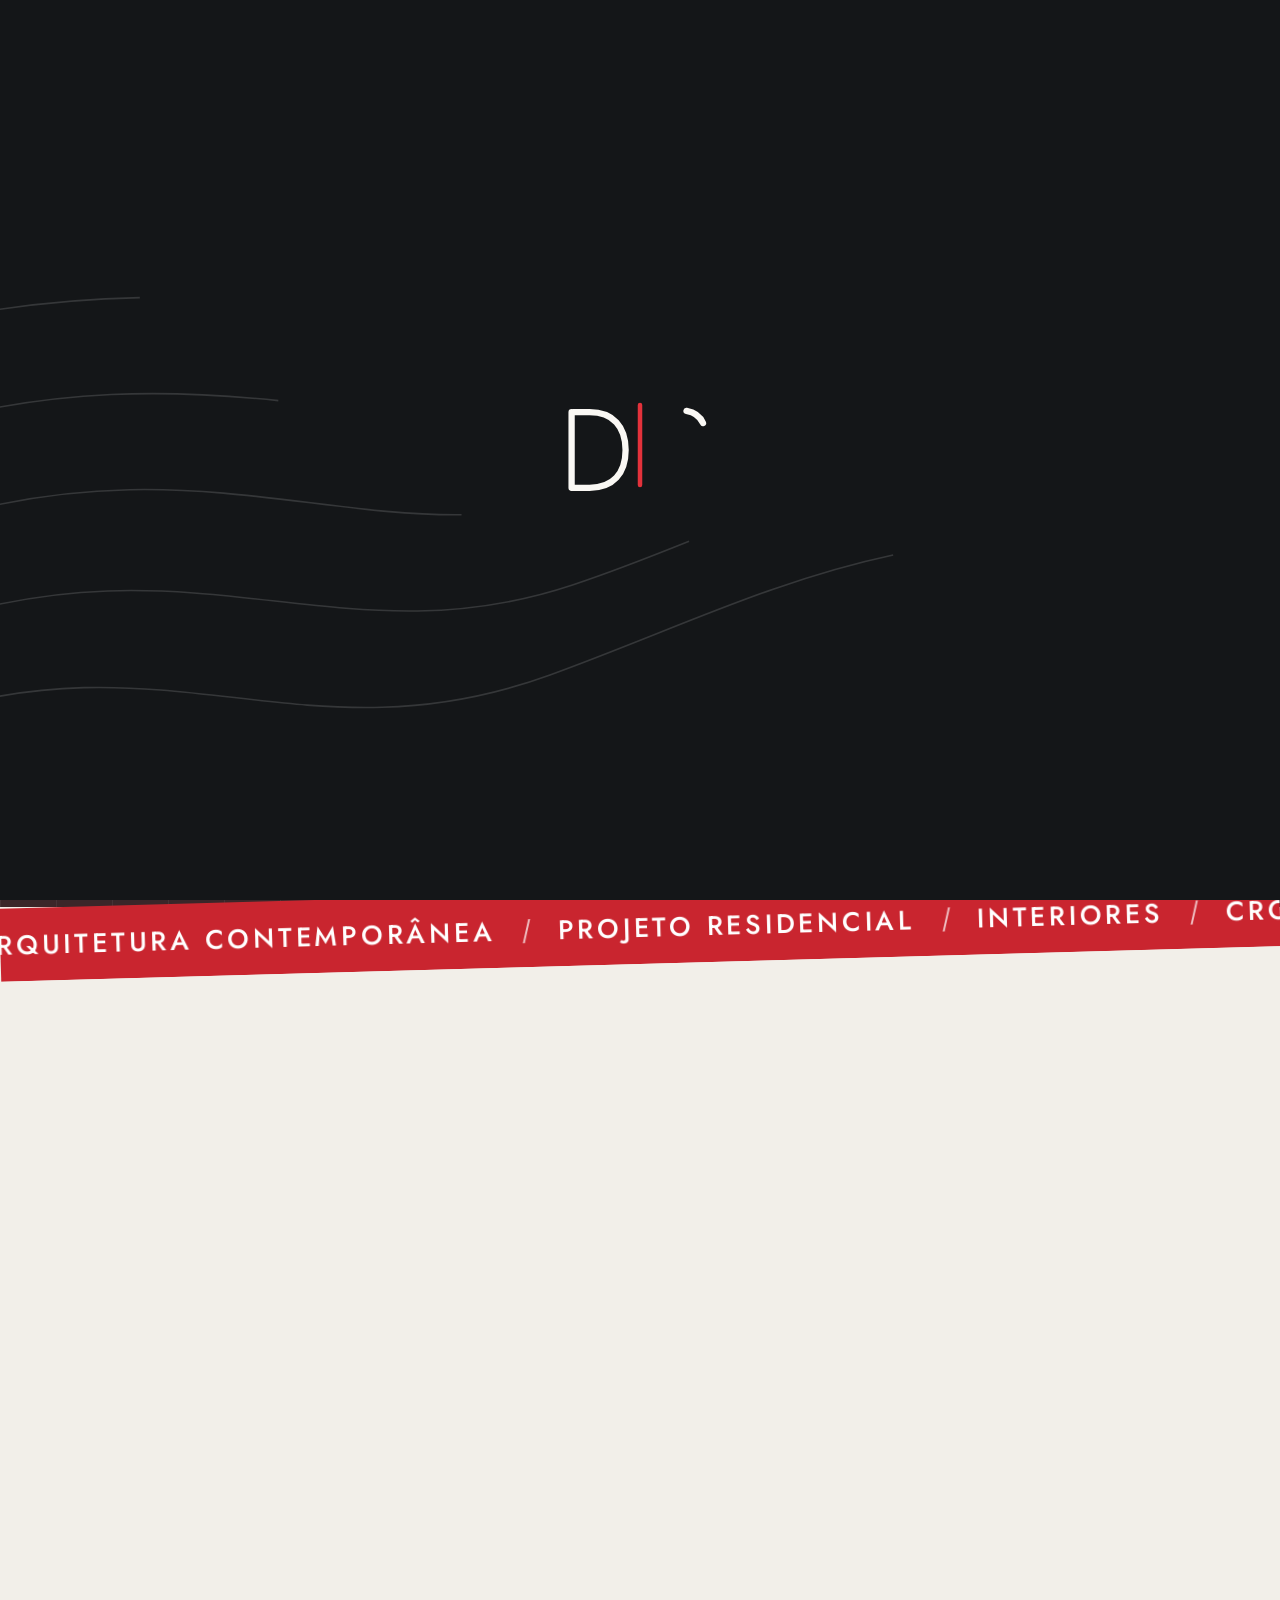
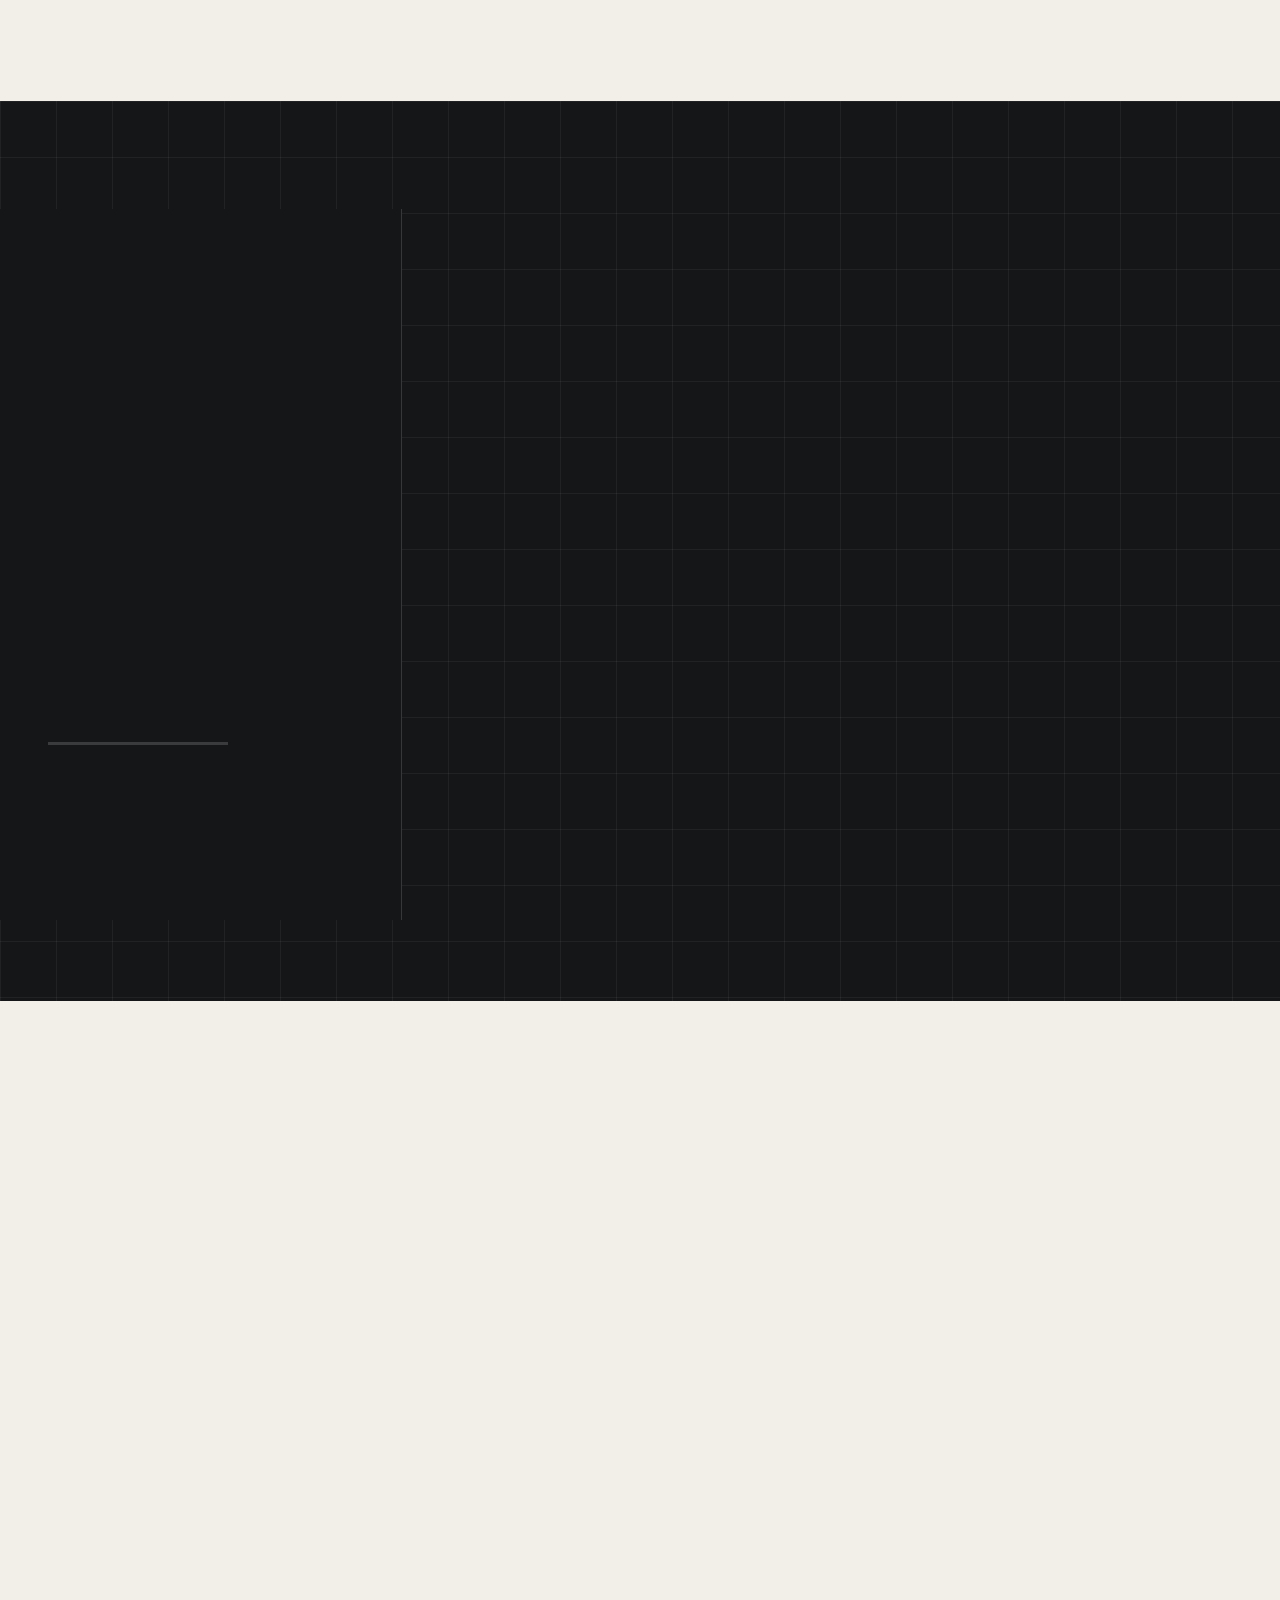
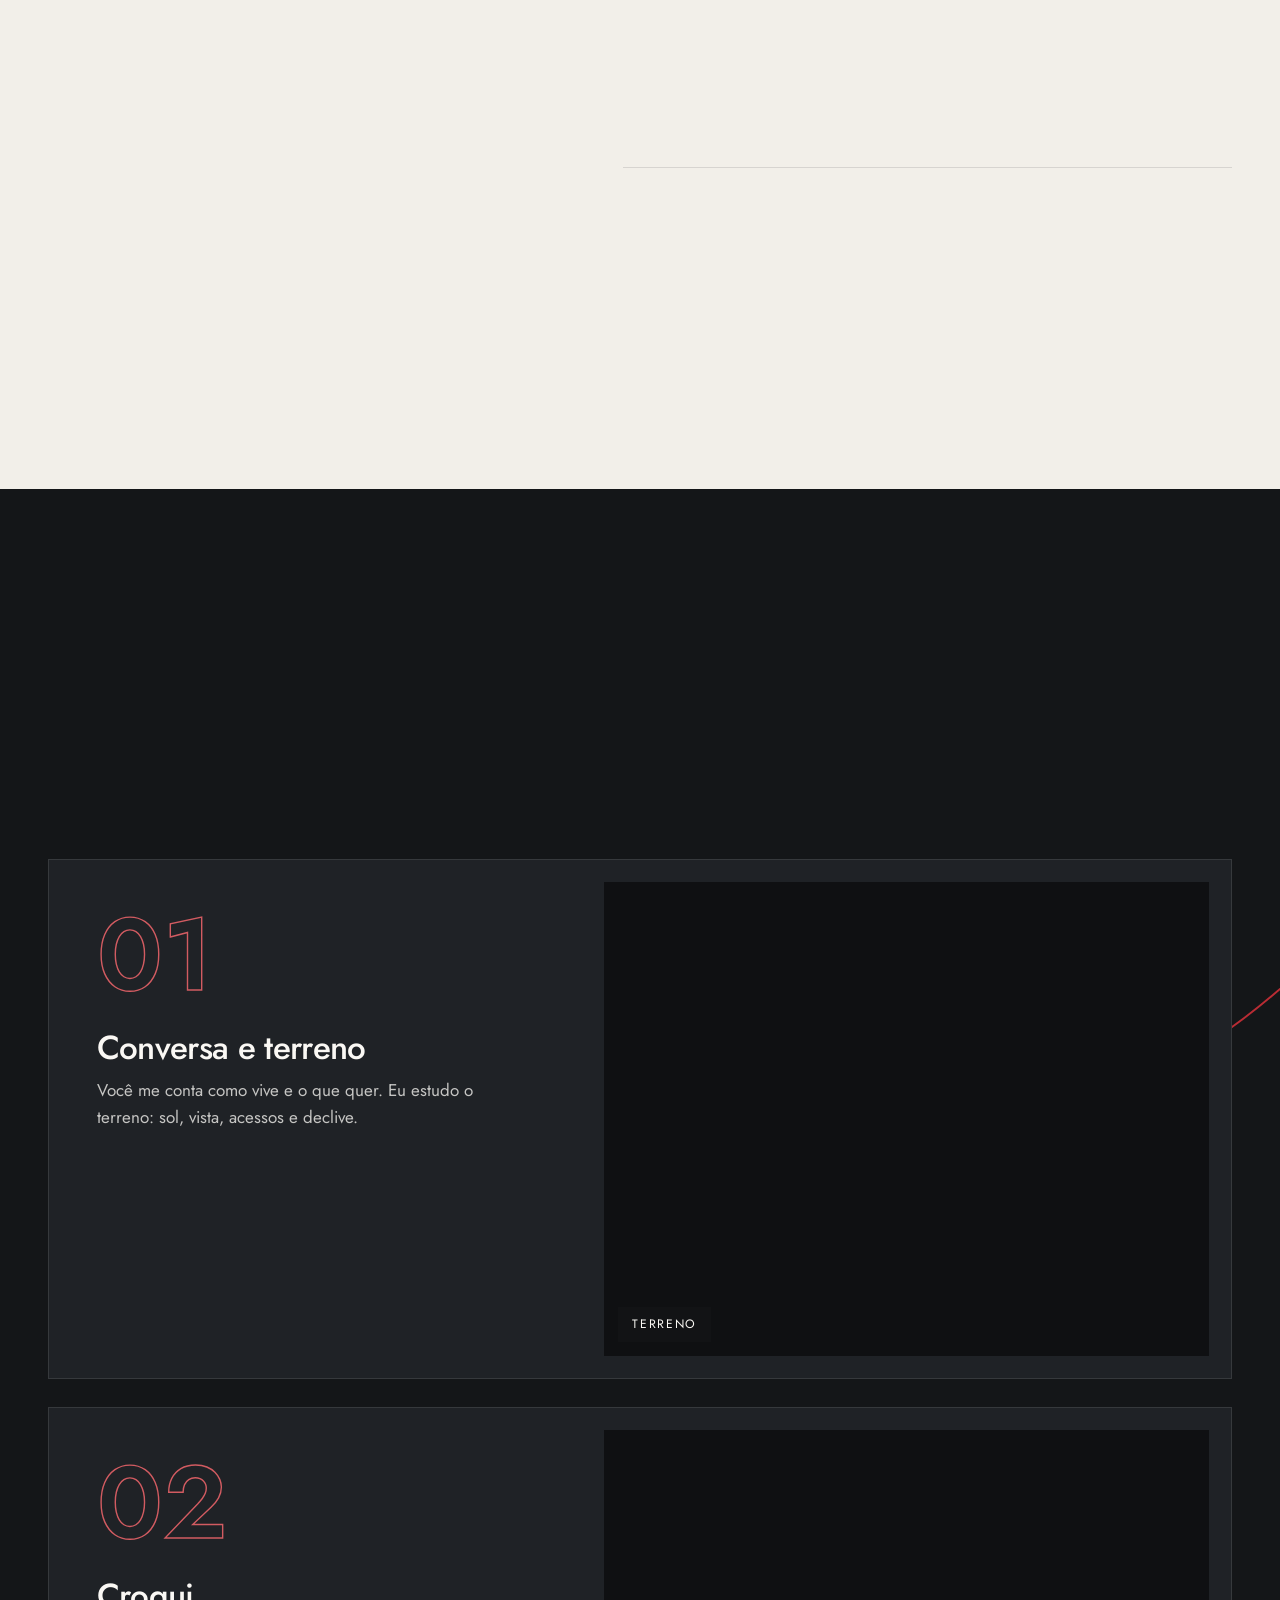
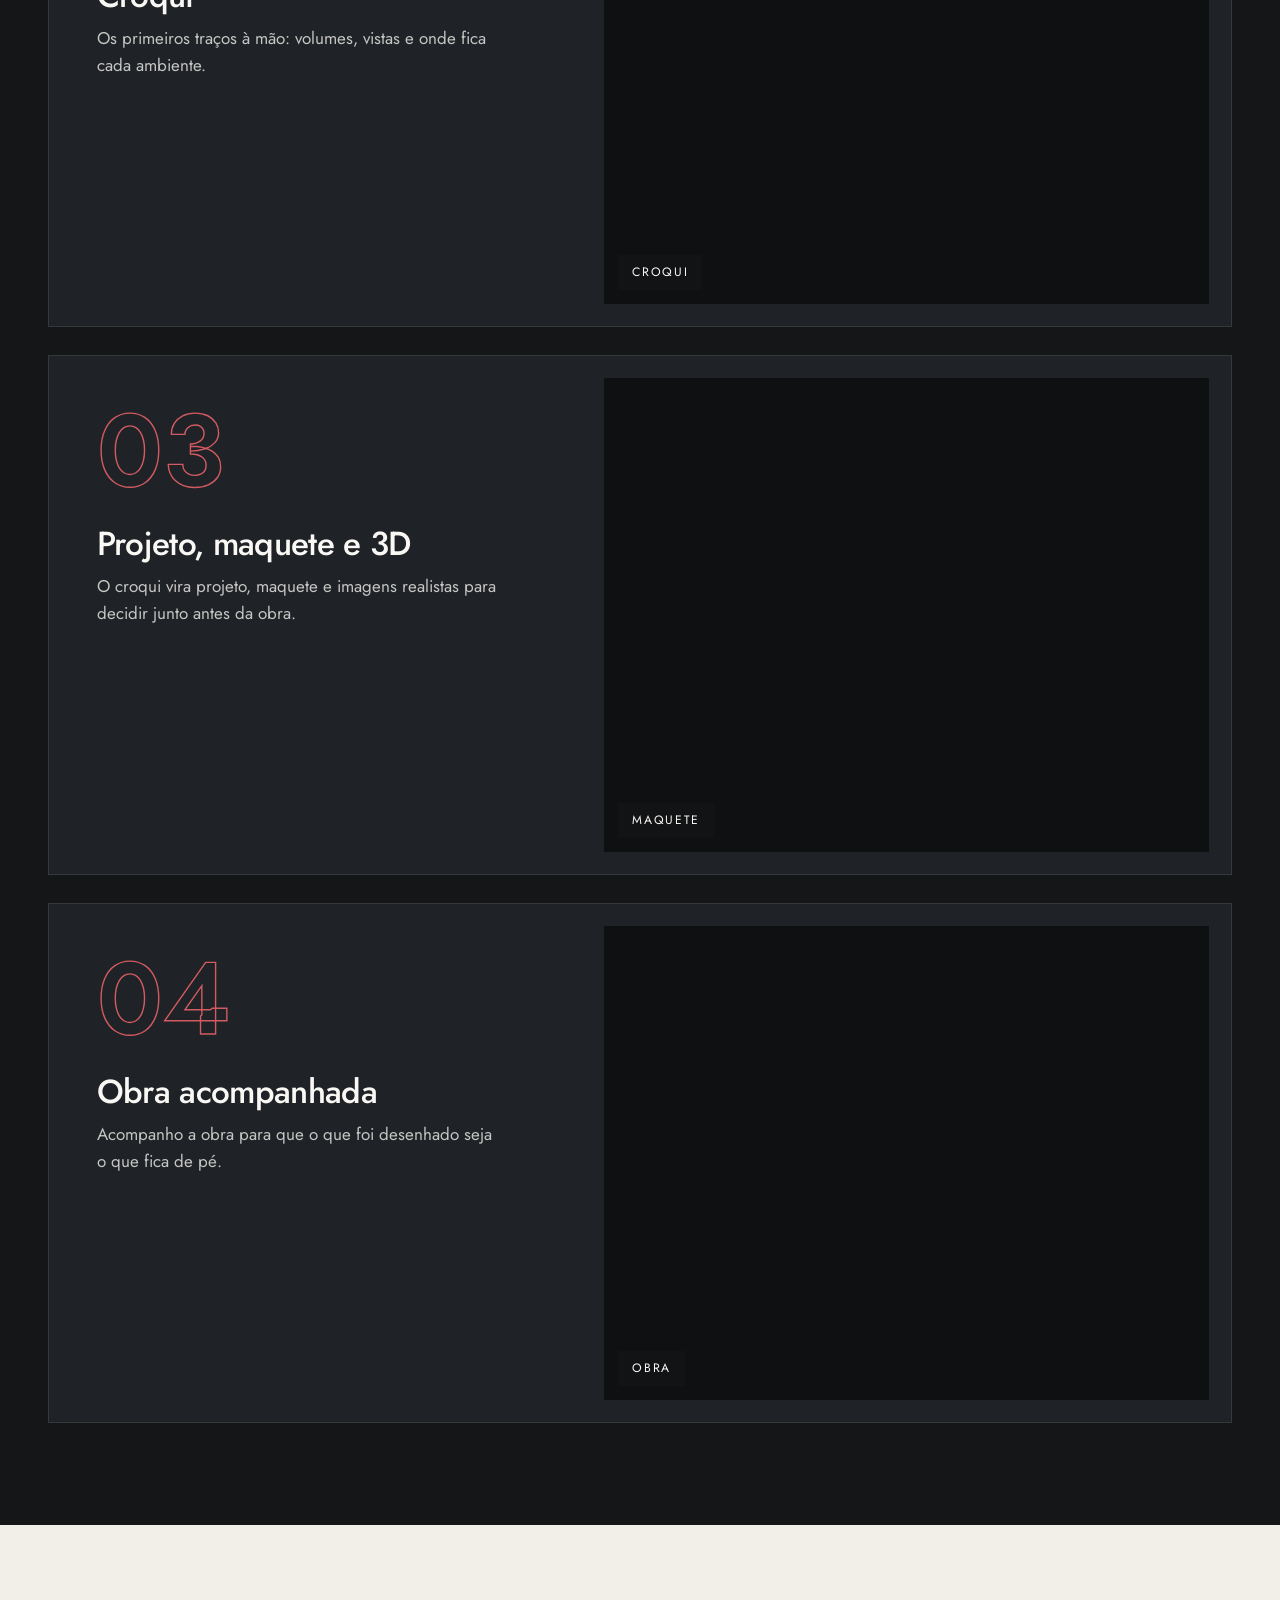
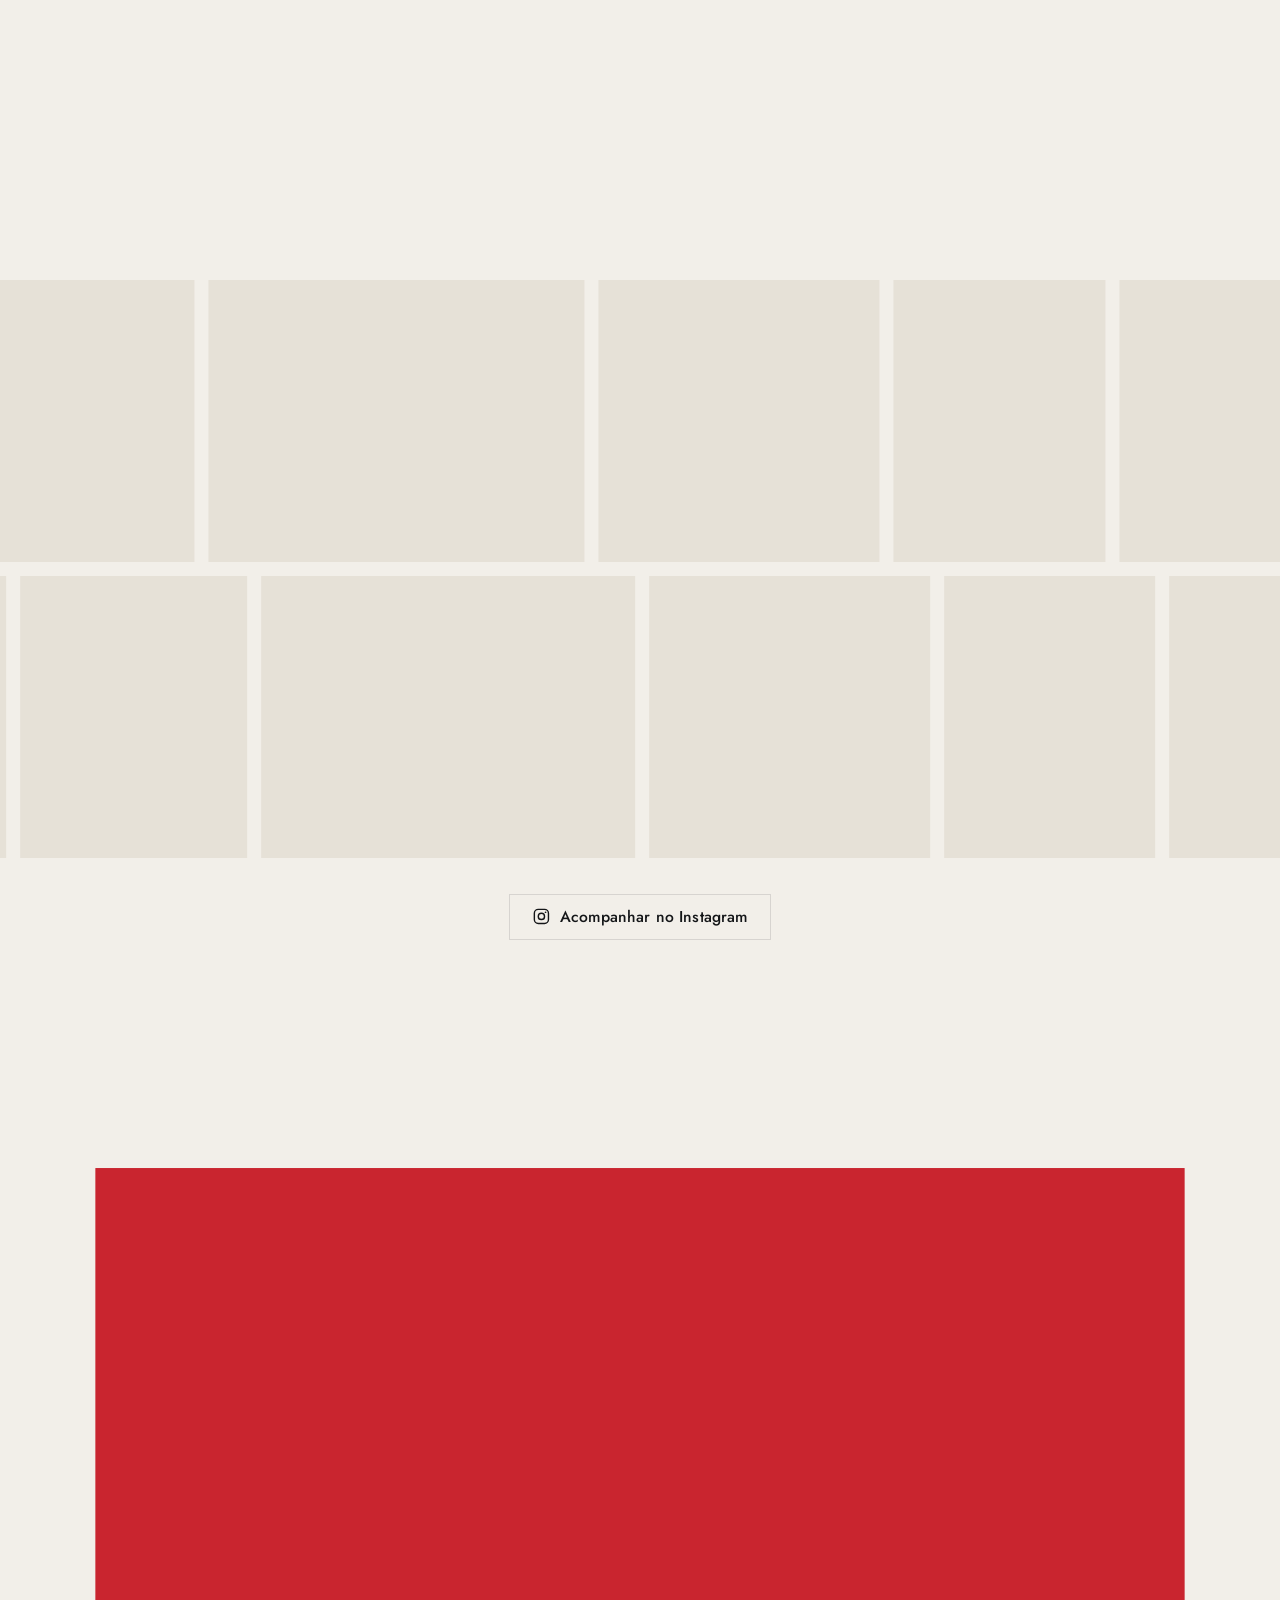
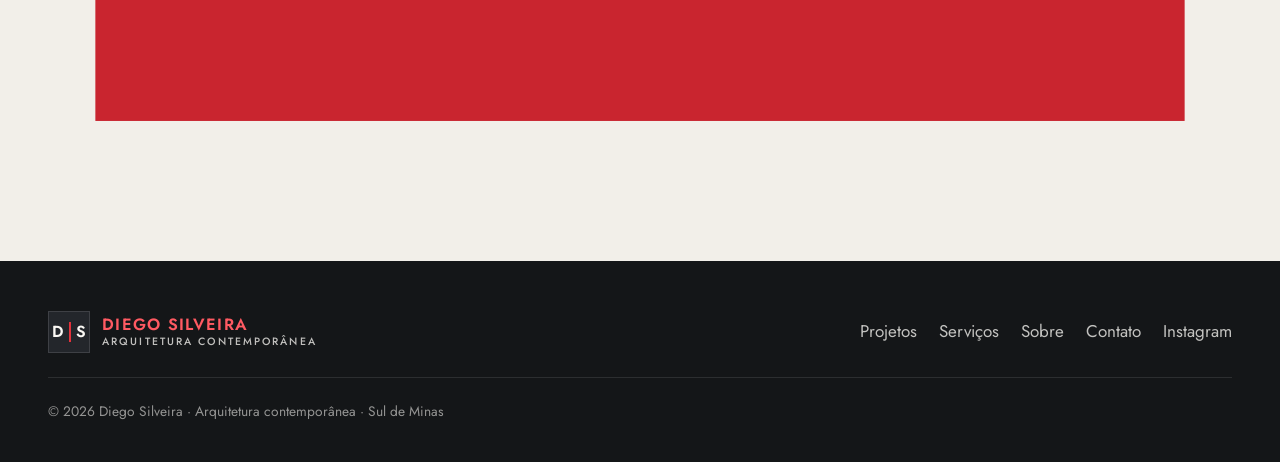
<file: index.html>
<!DOCTYPE html>
<html lang="pt-BR">
<head>
<meta charset="UTF-8">
<meta name="viewport" content="width=device-width, initial-scale=1.0, viewport-fit=cover">
<meta http-equiv="Content-Security-Policy" content="default-src 'self'; script-src 'self'; style-src 'self'; font-src 'self'; img-src 'self' data: blob:; connect-src 'self'; object-src 'none'; base-uri 'self'; form-action 'none'; frame-src 'none'; upgrade-insecure-requests">
<meta name="referrer" content="strict-origin-when-cross-origin">
<title>Diego Silveira | Arquitetura contemporânea no Sul de Minas</title>
<meta name="description" content="Diego Silveira, arquiteto. Projetos de casas no Sul de Minas e na Serra da Mantiqueira: estudo do terreno, croqui, maquete e 3D, interiores e acompanhamento de obra.">
<link rel="canonical" href="https://trheem.github.io/diego-silveira-arquitetura/">
<meta name="theme-color" content="#141618">
<meta property="og:type" content="website">
<meta property="og:url" content="https://trheem.github.io/diego-silveira-arquitetura/">
<meta property="og:title" content="Diego Silveira | Arquitetura contemporânea">
<meta property="og:description" content="Casas no Sul de Minas e na Serra da Mantiqueira, do primeiro croqui ao acompanhamento da obra.">
<meta property="og:image" content="https://trheem.github.io/diego-silveira-arquitetura/assets/img/og.png">
<meta property="og:image:width" content="1200">
<meta property="og:image:height" content="630">
<meta property="og:locale" content="pt_BR">
<meta name="twitter:card" content="summary_large_image">
<link rel="icon" type="image/png" href="assets/img/favicon-64.png">
<link rel="apple-touch-icon" href="assets/img/apple-touch-icon.png">
<link rel="preload" as="font" type="font/woff2" href="assets/fonts/jost-latin-wght-normal.woff2" crossorigin>
<link rel="preload" as="image" type="image/webp" href="assets/img/diego-900.webp" imagesrcset="assets/img/diego-520.webp 520w, assets/img/diego-900.webp 900w" imagesizes="(max-width: 760px) 80vw, 34vw" fetchpriority="high">
<link rel="stylesheet" href="assets/css/main.css">
<link rel="modulepreload" href="assets/js/data.js">
<script type="application/ld+json">
{
  "@context": "https://schema.org",
  "@type": "ProfessionalService",
  "name": "Diego Silveira Arquitetura Contemporânea",
  "description": "Projetos de arquitetura residencial, interiores e acompanhamento de obra no Sul de Minas e na Serra da Mantiqueira.",
  "url": "https://trheem.github.io/diego-silveira-arquitetura/",
  "image": "https://trheem.github.io/diego-silveira-arquitetura/assets/img/og.png",
  "founder": { "@type": "Person", "name": "Diego Silveira", "jobTitle": "Arquiteto" },
  "areaServed": ["Pouso Alegre, MG", "Gonçalves, MG", "São Bento do Sapucaí, SP", "Sul de Minas"],
  "sameAs": ["https://www.instagram.com/diegoarquitetura/"]
}
</script>
<script src="assets/js/boot.js"></script>
<script src="assets/vendor/gsap.min.js" defer></script>
<script src="assets/vendor/ScrollTrigger.min.js" defer></script>
<script src="assets/vendor/SplitText.min.js" defer></script>
<script type="module" src="assets/js/main.js"></script>
</head>
<body>
<a class="skip" href="#conteudo">Pular para o conteúdo</a>

<svg class="sprite" aria-hidden="true">
    <symbol id="i-ig" viewBox="0 0 24 24"><rect x="3" y="3" width="18" height="18" rx="5"/><circle cx="12" cy="12" r="4"/><circle fill="currentColor" stroke="none" cx="17.3" cy="6.7" r="1.1"/></symbol>
    <symbol id="i-dm" viewBox="0 0 24 24"><path d="M21.5 3 10.2 14.3M21.5 3l-7 18-4.3-6.7L3.5 10z"/></symbol>
    <symbol id="i-wa" viewBox="0 0 24 24"><path fill="currentColor" stroke="none" d="M17.47 14.38c-.3-.15-1.76-.87-2.03-.97-.27-.1-.47-.15-.67.15-.2.3-.77.97-.94 1.16-.17.2-.35.22-.64.07-.3-.15-1.26-.46-2.39-1.47-.88-.79-1.48-1.76-1.65-2.06-.17-.3-.02-.46.13-.6.13-.14.3-.35.45-.52.15-.18.2-.3.3-.5.1-.2.05-.37-.03-.52-.07-.15-.67-1.61-.92-2.2-.24-.58-.49-.5-.67-.51h-.57c-.2 0-.52.07-.79.37-.27.3-1.04 1.02-1.04 2.48s1.07 2.88 1.21 3.07c.15.2 2.1 3.2 5.08 4.49.71.31 1.26.49 1.7.63.71.23 1.36.2 1.87.12.57-.09 1.76-.72 2-1.41.25-.7.25-1.29.18-1.41-.08-.13-.27-.2-.57-.35m-5.42 7.4h-.01a9.87 9.87 0 0 1-5.03-1.38l-.36-.21-3.74.98 1-3.65-.24-.37a9.86 9.86 0 0 1-1.51-5.26c0-5.45 4.44-9.88 9.89-9.88 2.64 0 5.12 1.03 6.99 2.9a9.82 9.82 0 0 1 2.89 6.99c0 5.45-4.44 9.88-9.88 9.88m8.41-18.3A11.82 11.82 0 0 0 12.05 0C5.5 0 .16 5.34.16 11.89c0 2.1.55 4.14 1.59 5.95L.06 24l6.3-1.65a11.88 11.88 0 0 0 5.69 1.45h.01c6.55 0 11.89-5.34 11.89-11.89a11.82 11.82 0 0 0-3.48-8.41Z"/></symbol>
    <symbol id="i-left" viewBox="0 0 24 24"><path d="M15 5l-7 7 7 7"/></symbol>
    <symbol id="i-right" viewBox="0 0 24 24"><path d="M9 5l7 7-7 7"/></symbol>
    <symbol id="i-arrow" viewBox="0 0 24 24"><path d="M5 12h14M13 6l6 6-6 6"/></symbol>
    <symbol id="i-arrow-up" viewBox="0 0 24 24"><path d="M7 17 17 7M8 7h9v9"/></symbol>
    <symbol id="i-close" viewBox="0 0 24 24"><path d="M6 6l12 12M18 6 6 18"/></symbol>
    <symbol id="i-pin" viewBox="0 0 24 24"><path d="M12 21s-6.5-5.6-6.5-11a6.5 6.5 0 0 1 13 0c0 5.4-6.5 11-6.5 11z"/><circle cx="12" cy="10" r="2.4"/></symbol>
    <symbol id="i-check" viewBox="0 0 24 24"><path d="M5 12.5l4.5 4.5L19 7.5"/></symbol>
    <symbol id="i-expand" viewBox="0 0 24 24"><path d="M14 4h6v6M10 20H4v-6M20 4l-7 7M4 20l7-7"/></symbol>
    <!-- serviços -->
    <symbol id="i-house" viewBox="0 0 24 24"><path d="M2.5 11 12 4l9.5 7M5 9.5V20h14V9.5M9.5 20v-5.5h5V20"/></symbol>
    <symbol id="i-terrain" viewBox="0 0 24 24"><path d="M2 19 8.5 9l4 6 2.5-3.5L22 19z"/><circle cx="17.5" cy="5.5" r="2"/></symbol>
    <symbol id="i-pencil" viewBox="0 0 24 24"><path d="M15.5 4.5l4 4L8 20H4v-4z"/><path d="M13 7l4 4"/></symbol>
    <symbol id="i-cube" viewBox="0 0 24 24"><path d="M12 2.8 20.5 7.5v9L12 21.2l-8.5-4.7v-9z"/><path d="M3.5 7.5 12 12l8.5-4.5M12 12v9.2"/></symbol>
    <symbol id="i-sofa" viewBox="0 0 24 24"><path d="M5 11V8a3 3 0 0 1 3-3h8a3 3 0 0 1 3 3v3"/><path d="M3 13a2 2 0 0 1 4 0v1h10v-1a2 2 0 0 1 4 0v4a2 2 0 0 1-2 2H5a2 2 0 0 1-2-2zM6 19v1.5M18 19v1.5"/></symbol>
    <symbol id="i-helmet" viewBox="0 0 24 24"><path d="M3 17h18M4 17v-2a8 8 0 0 1 16 0v2M10 7.2V5h4v2.2M9 11V8M15 11V8"/></symbol>
</svg>

<div class="loader" id="loader" aria-hidden="true">
    <svg class="loader-topo" viewBox="0 0 1200 800" preserveAspectRatio="xMidYMid slice">
        <path d="M-50 640C180 560 300 680 520 600S880 420 1250 520"/>
        <path d="M-50 560C200 470 330 590 540 520S900 330 1250 430"/>
        <path d="M-50 470C220 380 360 500 560 440S920 250 1250 340"/>
        <path d="M-50 380C240 300 390 410 580 360S940 170 1250 250"/>
        <path d="M-50 290C260 220 420 320 600 280S960 100 1250 160"/>
    </svg>
    <svg class="loader-mark" viewBox="0 0 200 120">
        <path class="lm-d" d="M24 18v84h20c26 0 40-16 40-42S70 18 44 18z"/>
        <path class="lm-bar" d="M100 10v100"/>
        <path class="lm-s" d="M170 30c-4-9-13-14-24-14-14 0-24 8-24 19 0 26 50 15 50 43 0 13-11 21-26 21-12 0-22-6-27-16"/>
    </svg>
</div>

<header class="header" id="header">
    <a class="logo" href="#inicio" translate="no"><span class="sr-only">Diego Silveira, início</span>
        <span class="logo-mark" aria-hidden="true">D<i></i>S</span>
        <span class="logo-text" aria-hidden="true"><b>Diego Silveira</b><small>Arquitetura contemporânea</small></span>
    </a>
    <nav class="nav" aria-label="Seções">
        <a href="#projetos" class="nav-item">Projetos</a>
        <a href="#servicos" class="nav-item">Serviços</a>
        <a href="#sobre" class="nav-item">Sobre</a>
        <a href="#processo" class="nav-item">Processo</a>
        <a href="#contato" class="nav-item">Contato</a>
    </nav>
    <a class="btn btn-solid magnetic" data-contact="geral" href="https://ig.me/m/diegoarquitetura" target="_blank" rel="noopener noreferrer">
        <svg class="icon" aria-hidden="true"><use href="#i-dm"/></svg><span class="long">Falar com o Diego</span><span class="short">Contato</span>
    </a>
    <span class="progress" id="progress" aria-hidden="true"></span>
</header>

<main id="conteudo">
    <section class="hero" id="inicio" aria-label="Diego Silveira e projetos em destaque">
        <canvas class="hero-canvas" id="hero-back" aria-hidden="true"></canvas>
        <p class="hero-word" aria-hidden="true"><span class="hw-top intro">Casa</span><span class="hw-main intro" id="hero-word">D|P</span></p>

        <div class="hero-content">
            <div class="hero-left">
                <p class="eyebrow intro">Arquitetura contemporânea · Sul de Minas</p>
                <h1 class="hero-title intro" id="hero-title">Casas que nascem <em>do terreno.</em></h1>
                <p class="hero-lede intro">Sou o Diego Silveira, arquiteto. Projeto casas no Sul de Minas e na Serra da Mantiqueira, do primeiro croqui ao acompanhamento da obra.</p>
                <div class="hero-actions intro">
                    <a class="btn btn-solid btn-lg magnetic" data-contact="projeto" href="https://ig.me/m/diegoarquitetura" target="_blank" rel="noopener noreferrer"><svg class="icon" aria-hidden="true"><use href="#i-dm"/></svg>Conversar sobre meu projeto</a>
                    <a class="btn btn-glass btn-lg" href="#projetos">Ver projetos <svg class="icon" aria-hidden="true"><use href="#i-arrow"/></svg></a>
                </div>
            </div>

            <div class="hero-stage" id="hero-stage">
                <div class="arch intro" id="arch">
                    <div class="arch-bg" id="arch-bg" aria-hidden="true"></div>
                    <svg class="arch-topo" viewBox="0 0 400 520" preserveAspectRatio="none" aria-hidden="true">
                        <path d="M-10 420C80 380 130 450 210 410S330 330 410 360"/>
                        <path d="M-10 360C90 320 140 390 220 350S340 260 410 290"/>
                        <path d="M-10 300C100 260 150 330 230 290S350 190 410 220"/>
                        <path d="M-10 240C110 200 160 270 240 230S360 120 410 150"/>
                    </svg>
                </div>
                <div class="person intro" id="person">
                    <img src="assets/img/diego-900.webp" srcset="assets/img/diego-520.webp 520w, assets/img/diego-900.webp 900w" sizes="(max-width: 760px) 80vw, 34vw" width="1080" height="1062" alt="Diego Silveira, arquiteto, sorrindo, de blusa cinza" fetchpriority="high" draggable="false">
                </div>
                <div class="tilt" id="tilt">
                    <figure class="pcard intro" id="hero-card">
                        <div class="pcard-img"><img id="card-img" src="assets/img/dp-1-800.webp" width="1440" height="1800" alt="" draggable="false"></div>
                        <figcaption class="pcard-cap">
                            <span class="pcard-tag" id="card-tag">Residência · 250 m²</span>
                            <span class="pcard-name" id="card-name">Casa D|P</span>
                            <span class="pcard-place" id="card-place"><svg class="icon" aria-hidden="true"><use href="#i-pin"/></svg><span>São Bento do Sapucaí, SP</span></span>
                        </figcaption>
                    </figure>
                </div>
                <p class="drag-hint intro" aria-hidden="true"><svg class="icon"><use href="#i-left"/></svg>Arraste para trocar<svg class="icon"><use href="#i-right"/></svg></p>
            </div>

            <div class="hero-right">
                <p class="picker-label intro" id="picker-label">Projetos em destaque</p>
                <ol class="picker intro" id="picker" aria-labelledby="picker-label"></ol>
                <div class="picker-nav intro">
                    <button class="nav-arrow" type="button" id="hero-prev" aria-label="Projeto anterior"><svg class="icon" aria-hidden="true"><use href="#i-left"/></svg></button>
                    <button class="nav-arrow" type="button" id="hero-next" aria-label="Próximo projeto"><svg class="icon" aria-hidden="true"><use href="#i-right"/></svg></button>
                    <button class="btn btn-light" type="button" id="hero-open"><svg class="icon" aria-hidden="true"><use href="#i-expand"/></svg><span>Ver Casa D|P</span></button>
                </div>
                <p class="sr-only" aria-live="polite" id="hero-live"></p>
            </div>
        </div>
        <canvas class="hero-canvas front" id="hero-front" aria-hidden="true"></canvas>
        <a class="scroll-cue intro" href="#projetos" aria-label="Rolar até os projetos"><span></span></a>
    </section>

    <div class="ticker" aria-hidden="true">
        <div class="ticker-track" id="ticker-track">
            <div class="ticker-group">
                <span>Arquitetura contemporânea</span><i class="tk-bar"></i>
                <span>Projeto residencial</span><i class="tk-bar"></i>
                <span>Interiores</span><i class="tk-bar"></i>
                <span>Croqui à mão</span><i class="tk-bar"></i>
                <span>Maquete e 3D</span><i class="tk-bar"></i>
                <span>Acompanhamento de obra</span><i class="tk-bar"></i>
            </div>
        </div>
    </div>

    <section class="section paper" id="projetos" aria-labelledby="projetos-title">
        <div class="wrap">
            <div class="section-head split-head">
                <div>
                    <p class="kicker">Projetos</p>
                    <h2 class="h2 split" id="projetos-title">Casas pensadas para o lugar onde estão.</h2>
                </div>
                <p class="lede">Pedra, madeira, tijolo, aço e vidro, sempre a partir do terreno e da vista. Toque num projeto para ver as fotos.</p>
            </div>
            <ul class="works" id="works"></ul>
            <noscript><p class="noscript">Casa D|P (São Bento do Sapucaí, SP), Casa L|S (Gonçalves, MG), Casa T|G e Casa G|H (Pouso Alegre, MG), Casa na mata, Residência com automação, Casa de campo e Casa no vale. Mais fotos no Instagram @diegoarquitetura.</p></noscript>
        </div>
    </section>

    <section class="services" id="servicos" aria-labelledby="servicos-title">
        <div class="s-pin">
            <div class="s-head">
                <p class="kicker on-dark">Serviços</p>
                <h2 class="h2 split" id="servicos-title">Do terreno à chave na mão.</h2>
                <p class="lede">Você pode contratar o caminho todo ou só a etapa de que precisa.</p>
                <div class="s-meter" aria-hidden="true"><span id="s-meter"></span></div>
            </div>
            <div class="s-track" id="s-track"></div>
        </div>
    </section>

    <section class="section paper" id="sobre" aria-labelledby="sobre-title">
        <div class="wrap about">
            <div class="about-visual">
                <div class="about-photo" id="about-photo">
                    <img src="assets/img/diego-sobre-1000.webp" srcset="assets/img/diego-sobre-600.webp 600w, assets/img/diego-sobre-1000.webp 1000w" sizes="(max-width: 900px) 92vw, 40vw" width="1080" height="1260" alt="Diego Silveira sentado ao ar livre, com vegetação ao fundo" loading="lazy" decoding="async">
                </div>
                <span class="about-chip chip-a"><svg class="icon" aria-hidden="true"><use href="#i-ig"/></svg>@diegoarquitetura</span>
                <span class="about-chip chip-b"><svg class="icon" aria-hidden="true"><use href="#i-pin"/></svg>Sul de Minas · Mantiqueira</span>
            </div>
            <div class="about-copy">
                <p class="kicker">Sobre</p>
                <h2 class="h2 split" id="sobre-title">Arquitetura que começa no papel e termina na obra.</h2>
                <p class="about-lede">Sou arquiteto e desenho casas contemporâneas para a serra e para a cidade: de casas de campo com vista para as montanhas a residências em condomínio.</p>
                <p class="about-text">Cada projeto começa no terreno e num croqui feito à mão. Depois vêm a maquete, as imagens 3D e o acompanhamento da obra. Textura e material entram no projeto desde a concepção, porque são eles que dão profundidade e personalidade aos ambientes.</p>
                <ul class="about-facts">
                    <li><b>Onde</b><span>Pouso Alegre, Gonçalves, São Bento do Sapucaí e região</span></li>
                    <li><b>Materiais</b><span>Pedra, madeira, tijolo, estrutura metálica e vidro</span></li>
                    <li><b>Do começo ao fim</b><span>Terreno, croqui, projeto, 3D, interiores e obra</span></li>
                </ul>
            </div>
        </div>
    </section>

    <section class="process" id="processo" aria-labelledby="processo-title">
        <div class="wrap">
            <div class="section-head">
                <p class="kicker on-dark">Processo</p>
                <h2 class="h2 split" id="processo-title">Do croqui à obra, em quatro passos.</h2>
            </div>
        </div>
        <div class="p-stage" id="p-stage">
            <svg class="p-topo" viewBox="0 0 1200 300" preserveAspectRatio="none" aria-hidden="true"><path id="p-path" d="M0 220C150 140 260 260 420 190S700 40 860 120 1080 200 1200 90"/></svg>
            <ol class="p-list" id="p-list"></ol>
        </div>
    </section>

    <section class="backstage" aria-labelledby="bastidores-title">
        <div class="wrap section-head">
            <p class="kicker">Bastidores</p>
            <h2 class="h2 split" id="bastidores-title">Croquis, maquetes e obra.</h2>
        </div>
        <div class="bs-rows" aria-hidden="true">
            <div class="bs-row" id="bs-row-1"></div>
            <div class="bs-row reverse" id="bs-row-2"></div>
        </div>
        <div class="wrap bs-more">
            <a class="btn btn-ghost" href="https://www.instagram.com/diegoarquitetura/" target="_blank" rel="noopener noreferrer"><svg class="icon" aria-hidden="true"><use href="#i-ig"/></svg>Acompanhar no Instagram</a>
        </div>
    </section>

    <section class="contact" id="contato" aria-labelledby="contato-title">
        <div class="wrap">
            <div class="contact-card" id="contact-card">
                <svg class="contact-topo" viewBox="0 0 1200 600" preserveAspectRatio="none" aria-hidden="true">
                    <path d="M-20 520C200 440 330 560 560 480S900 300 1220 400"/>
                    <path d="M-20 430C220 350 360 470 580 400S920 210 1220 300"/>
                    <path d="M-20 340C240 260 390 380 600 320S940 120 1220 200"/>
                    <path d="M-20 250C260 170 420 290 620 240S960 30 1220 100"/>
                </svg>
                <p class="kicker on-dark">Contato</p>
                <h2 class="h2 split" id="contato-title">Tem um terreno? Vamos desenhar a sua casa.</h2>
                <p class="lede">Me mande uma mensagem com a cidade do terreno e o que você imagina. Eu respondo pelo Direct.</p>
                <div class="contact-actions" id="contact-actions">
                    <a class="btn btn-solid btn-lg magnetic" data-contact="projeto" href="https://ig.me/m/diegoarquitetura" target="_blank" rel="noopener noreferrer"><svg class="icon" aria-hidden="true"><use href="#i-dm"/></svg>Mandar mensagem</a>
                    <a class="btn btn-glass btn-lg" href="https://www.instagram.com/diegoarquitetura/" target="_blank" rel="noopener noreferrer"><svg class="icon" aria-hidden="true"><use href="#i-ig"/></svg>@diegoarquitetura</a>
                </div>
                <ul class="contact-places">
                    <li>Pouso Alegre, MG</li><li>Gonçalves, MG</li><li>São Bento do Sapucaí, SP</li><li>Sul de Minas</li>
                </ul>
            </div>
        </div>
    </section>
</main>

<footer class="footer">
    <div class="wrap footer-inner">
        <a class="logo" href="#inicio" translate="no"><span class="sr-only">Diego Silveira, voltar ao início</span>
            <span class="logo-mark" aria-hidden="true">D<i></i>S</span>
            <span class="logo-text" aria-hidden="true"><b>Diego Silveira</b><small>Arquitetura contemporânea</small></span>
        </a>
        <nav class="footer-nav" aria-label="Rodapé">
            <a href="#projetos">Projetos</a><a href="#servicos">Serviços</a><a href="#sobre">Sobre</a><a href="#contato">Contato</a>
            <a href="https://www.instagram.com/diegoarquitetura/" target="_blank" rel="noopener noreferrer">Instagram</a>
        </nav>
        <p class="copy">© 2026 Diego Silveira · Arquitetura contemporânea · Sul de Minas</p>
    </div>
</footer>

<a class="fab" data-contact="geral" href="https://ig.me/m/diegoarquitetura" target="_blank" rel="noopener noreferrer" aria-label="Mandar mensagem para o Diego"><svg class="icon" aria-hidden="true"><use href="#i-dm"/></svg></a>

<dialog class="gallery" id="gallery" aria-labelledby="g-title">
    <div class="g-top">
        <div class="g-info">
            <p class="g-tag" id="g-tag"></p>
            <h2 class="g-title" id="g-title"></h2>
            <p class="g-place" id="g-place"></p>
        </div>
        <button class="g-close" type="button" id="g-close" aria-label="Fechar fotos"><svg class="icon" aria-hidden="true"><use href="#i-close"/></svg></button>
    </div>
    <div class="g-body">
        <button class="g-arrow prev" type="button" id="g-prev" aria-label="Foto anterior"><svg class="icon" aria-hidden="true"><use href="#i-left"/></svg></button>
        <figure class="g-figure" id="g-figure"><img id="g-img" alt="" src="[data-uri]"></figure>
        <button class="g-arrow next" type="button" id="g-next" aria-label="Próxima foto"><svg class="icon" aria-hidden="true"><use href="#i-right"/></svg></button>
    </div>
    <div class="g-foot">
        <p class="g-text" id="g-text"></p>
        <p class="g-count" id="g-count" aria-live="polite"></p>
        <div class="g-thumbs" id="g-thumbs"></div>
    </div>
</dialog>

<noscript><p class="noscript bar">Ative o JavaScript para ver os projetos. Fale com o Diego pelo Instagram: @diegoarquitetura.</p></noscript>
</body>
</html>
</file>
<file: assets/css/main.css>
/* =========================================================
   Diego Silveira Arquitetura: estilos
   Tokens: vermelho e grafite da placa de obra, papel de croqui
   para leitura, cores chapadas tiradas de cada projeto. Cantos retos,
   linhas finas de prancheta, nada de vidro nem degradê.
   ========================================================= */

@font-face {
    font-family: 'Jost';
    font-style: normal;
    font-display: swap;
    font-weight: 100 900;
    src: url(../fonts/jost-latin-ext-wght-normal.woff2) format('woff2-variations');
    unicode-range: U+0100-02BA, U+02BD-02C5, U+02C7-02CC, U+02CE-02D7, U+02DD-02FF, U+0304, U+0308, U+0329, U+1D00-1DBF, U+1E00-1E9F, U+1EF2-1EFF, U+2020, U+20A0-20AB, U+20AD-20C0, U+2113, U+2C60-2C7F, U+A720-A7FF;
}
@font-face {
    font-family: 'Jost';
    font-style: normal;
    font-display: swap;
    font-weight: 100 900;
    src: url(../fonts/jost-latin-wght-normal.woff2) format('woff2-variations');
    unicode-range: U+0000-00FF, U+0131, U+0152-0153, U+02BB-02BC, U+02C6, U+02DA, U+02DC, U+0304, U+0308, U+0329, U+2000-206F, U+20AC, U+2122, U+2191, U+2193, U+2212, U+2215, U+FEFF, U+FFFD;
}

:root {
    --brand: #e3323b;      /* vermelho da placa: display e acentos grandes */
    --red: #c9252f;        /* vermelho para texto pequeno e botões (contraste AA) */
    --red-hi: #e0333d;
    --red-soft: #ff6a70;   /* vermelho legível sobre fundo escuro */
    --ink: #141618;
    --ink-soft: #1f2226;
    --ink-2: rgba(20, 22, 24, .74);
    --ink-3: rgba(20, 22, 24, .64);
    --line: rgba(20, 22, 24, .12);
    --paper: #f2efe9;
    --paper-2: #e6e1d7;
    --card: #fbfaf7;
    --white: #faf8f4;
    --white-2: rgba(250, 248, 244, .76);
    --white-3: rgba(250, 248, 244, .56);
    --wood: #b8743d;

    --sans: 'Jost', system-ui, -apple-system, 'Segoe UI', sans-serif;

    --ease-out: cubic-bezier(.16, 1, .3, 1);
    --ease-in-out: cubic-bezier(.65, 0, .35, 1);
    --r-sm: 0;
    --r: 0;
    --r-lg: 0;
    --r-xl: 0;
    --header-h: 68px;
    --gutter: clamp(16px, 4vw, 48px);

    /* tema do topo, trocado por projeto */
    --bg-inner: #c9703f;
    --bg-mid: #3b2629;
    --bg-outer: #0d0f13;
    --glow: #ff9b5c;
}

*, *::before, *::after { box-sizing: border-box; }
html { -webkit-text-size-adjust: 100%; scroll-padding-top: 90px; overflow-x: clip; }
html.no-scroll { overflow: hidden; }
body {
    margin: 0;
    background: var(--paper);
    color: var(--ink);
    font: 400 1.0625rem/1.6 var(--sans);
    -webkit-font-smoothing: antialiased;
    text-rendering: optimizeLegibility;
    overflow-x: clip;
}
img, svg, canvas { display: block; max-width: 100%; }
a { color: inherit; }
button { font: inherit; color: inherit; cursor: pointer; }
h1, h2, h3, p, ul, ol, figure { margin: 0; }
ul, ol { padding: 0; list-style: none; }
::selection { background: var(--brand); color: #fff; }
:focus-visible { outline: 3px solid var(--brand); outline-offset: 3px; border-radius: 0; }

.skip { position: fixed; z-index: 300; left: 12px; top: 12px; padding: 12px 18px; border-radius: 0; background: var(--red); color: #fff; font-weight: 600; text-decoration: none; transform: translateY(-160%); transition: transform .2s; }
.skip:focus-visible { transform: none; }
a, button { touch-action: manipulation; }
.sprite { position: absolute; width: 0; height: 0; overflow: hidden; }
.sr-only { position: absolute; width: 1px; height: 1px; padding: 0; margin: -1px; overflow: hidden; clip: rect(0 0 0 0); white-space: nowrap; border: 0; }
.icon { width: 1.15em; height: 1.15em; flex: none; fill: none; stroke: currentColor; stroke-width: 1.8; stroke-linecap: round; stroke-linejoin: round; }
.wrap { max-width: 1280px; margin: 0 auto; padding: 0 var(--gutter); }
.noscript { padding: 16px; border-radius: 0; background: var(--paper-2); }
.noscript.bar { position: fixed; left: 12px; right: 12px; bottom: 12px; z-index: 90; background: var(--red); color: #fff; font-weight: 600; }

/* ---------- logo: D|S + nome, como na placa de obra ---------- */
.logo { display: inline-flex; align-items: center; gap: 12px; text-decoration: none; border-radius: 0; }
.logo-mark {
    display: inline-flex; align-items: center; justify-content: center; gap: 5px;
    width: 42px; height: 42px; flex: none; border-radius: 0;
    background: var(--ink); color: var(--white);
    font-weight: 600; font-size: 1rem; letter-spacing: .02em;
    box-shadow: 0 0 0 1px rgba(255, 255, 255, .12) inset;
}
.logo-mark i { width: 2px; height: 20px; background: var(--brand); border-radius: 0; }
.logo-text { display: flex; flex-direction: column; line-height: 1.05; }
.logo-text b { font-weight: 600; font-size: 1.02rem; letter-spacing: .08em; text-transform: uppercase; color: var(--brand); }
.logo-text small { font-size: .66rem; font-weight: 500; letter-spacing: .2em; text-transform: uppercase; opacity: .75; margin-top: 3px; }

/* ---------- botões ---------- */
.btn {
    --h: 46px;
    position: relative;
    display: inline-flex; align-items: center; justify-content: center; gap: .55em;
    min-height: var(--h); padding: 0 22px;
    border: 1px solid transparent; border-radius: 0;
    font: 500 .98rem/1 var(--sans); letter-spacing: .01em;
    text-decoration: none; white-space: nowrap;
    transition: scale .2s var(--ease-out), background-color .25s, color .25s, border-color .25s, box-shadow .3s;
    -webkit-tap-highlight-color: transparent;
}
.btn:active { scale: .97; }
.btn-lg { --h: 56px; padding: 0 28px; font-size: 1.04rem; }
.btn-solid { background: var(--red); color: #fff; }
.btn-solid:hover { background: var(--red-hi); }
.btn-glass { background: transparent; border-color: rgba(255, 255, 255, .4); color: var(--white); }
.btn-glass:hover { background: rgba(255, 255, 255, .16); border-color: rgba(255, 255, 255, .42); }
.btn-light { background: var(--white); color: var(--ink); }
.btn-light:hover { background: #fff; }
.btn-ghost { border-color: var(--line); color: var(--ink); background: transparent; }
.btn-ghost:hover { border-color: var(--ink); background: rgba(20, 22, 24, .04); }
.btn .icon { width: 1.2em; height: 1.2em; }
.btn use[href="#i-arrow"] { transition: transform .3s var(--ease-out); }
.btn:hover .icon use[href="#i-arrow"] { transform: translateX(3px); }

/* ---------- loader: curvas de nível + D|S a lápis ---------- */
.loader { display: none; }
.js.motion .loader {
    position: fixed; inset: 0; z-index: 200;
    display: grid; place-items: center;
    background: var(--ink);
}
.loader-topo { position: absolute; inset: 0; width: 100%; height: 100%; }
.loader-topo path { fill: none; stroke: rgba(255, 255, 255, .14); stroke-width: 1.4; }
.loader-mark { position: relative; width: min(180px, 40vw); height: auto; overflow: visible; }
.loader-mark path { fill: none; stroke: var(--white); stroke-width: 7; stroke-linecap: round; stroke-linejoin: round; }
.loader-mark .lm-bar { stroke: var(--brand); stroke-width: 5; }

/* ---------- header ---------- */
.header {
    position: fixed; z-index: 60;
    top: 0; left: 0; right: 0;
    height: var(--header-h);
    display: flex; align-items: center; gap: 18px;
    padding: 0 max(var(--gutter), calc((100vw - 1400px) / 2)) ;
    color: var(--white);
    background: var(--ink);
    border-bottom: 1px solid rgba(255, 255, 255, .12);
    transition: background-color .4s, color .4s, border-color .4s, transform .5s var(--ease-out);
}
.header .logo-text b { color: #ff5a62; }
.header.light { background: var(--paper); color: var(--ink); border-color: var(--line); }
.header.light .logo-text b { color: var(--red); }
.header.away { transform: translateY(-101%); }
.nav { display: flex; gap: 4px; margin: 0 auto; }
.nav-item {
    position: relative; padding: 10px 15px; border-radius: 0;
    font-weight: 500; font-size: .96rem; text-decoration: none; opacity: .82;
    transition: opacity .2s, background-color .2s;
}
.nav-item:hover { opacity: 1; background: rgba(255, 255, 255, .1); }
.header.light .nav-item:hover { background: rgba(20, 22, 24, .06); }
.nav-item.active { opacity: 1; }
.nav-item.active::after { content: ""; position: absolute; left: 50%; bottom: 4px; width: 14px; height: 2px; margin-left: -7px; border-radius: 0; background: var(--brand); }
.header .btn { --h: 48px; }
.header .short { display: none; }
.progress {
    position: absolute; left: 0; right: 0; bottom: -1px; height: 2px;
    background: var(--brand);
    transform-origin: 0 50%; transform: scaleX(0); border-radius: 0;
}

/* =========================================================
   HERO
   ========================================================= */
.hero {
    position: relative;
    min-height: 100svh;
    overflow: hidden;
    color: var(--white);
    background: var(--bg-mid);
    isolation: isolate;
}
.hero::before { /* grade de prancheta */
    content: ""; position: absolute; inset: 0; z-index: 0; pointer-events: none;
    background-image:
        linear-gradient(rgba(255, 255, 255, .06) 1px, transparent 1px),
        linear-gradient(90deg, rgba(255, 255, 255, .06) 1px, transparent 1px);
    background-size: 56px 56px;
}
.hero-canvas { position: absolute; inset: 0; width: 100%; height: 100%; z-index: 2; pointer-events: none; }
.hero-canvas.front { z-index: 5; }

.hero-word {
    position: absolute; z-index: 1; left: 0; right: 0; bottom: clamp(20px, 5vh, 60px);
    display: flex; flex-direction: column; align-items: center;
    margin: 0; pointer-events: none; user-select: none;
    text-transform: uppercase; line-height: .82; text-align: center;
}
.hw-top { font-size: clamp(1.6rem, 4vw, 4.2rem); font-weight: 500; letter-spacing: .3em; margin-right: -.3em; color: rgba(255, 255, 255, .18); }
.hw-main {
    font-size: clamp(5rem, 19vw, 21rem); font-weight: 600; letter-spacing: -.01em; white-space: nowrap;
    color: transparent; -webkit-text-stroke: 1.6px rgba(255, 255, 255, .28);
}
.hw-main .ch { display: inline-block; will-change: transform; }
.hw-main .ch.bar { color: transparent; -webkit-text-stroke-color: rgba(255, 106, 112, .7); }

.hero-content {
    position: relative; z-index: 3;
    display: grid; grid-template-columns: minmax(0, 1fr) minmax(0, 1.04fr) minmax(0, .66fr);
    align-items: center; gap: clamp(16px, 3vw, 44px);
    min-height: 100svh; max-width: 1580px; margin: 0 auto;
    padding: calc(var(--header-h) + 56px) clamp(20px, 4vw, 64px) clamp(130px, 19vh, 210px);
}
.hero-content > * { min-width: 0; }
.eyebrow {
    display: inline-flex; align-items: center; gap: 12px;
    font-size: .82rem; font-weight: 500; letter-spacing: .2em; text-transform: uppercase; color: var(--white-2);
}
.eyebrow::before { content: ""; width: 3px; height: 18px; border-radius: 0; background: var(--brand); }
.hero-title {
    margin: 20px 0 22px;
    font-weight: 500;
    font-size: clamp(3rem, 5.6vw, 6.4rem); line-height: .96; letter-spacing: -.035em;
    text-wrap: balance;
}
.hero-title em { display: block; font-style: normal; color: var(--glow); }
.hero-title .word { display: inline-block; }
/* máscaras do SplitText: folga para acento e descendentes */
.hero-title > div, .h2 > div { padding: .1em 0 .12em; margin: -.1em 0 -.12em; }
.hero-lede { max-width: 42ch; color: var(--white-2); font-size: clamp(1.02rem, 1.15vw, 1.15rem); }
.hero-actions { display: flex; flex-wrap: wrap; gap: 12px; margin-top: 30px; }

/* palco: arco, Diego saindo do arco, cartão do projeto */
.hero-stage {
    position: relative; height: min(68svh, 640px); min-height: 420px;
    display: grid; place-items: end center;
    perspective: 1400px; cursor: grab; touch-action: pan-y; user-select: none; -webkit-user-select: none;
}
.hero-stage.dragging { cursor: grabbing; }
.glow {
    position: absolute; left: 50%; top: 50%; width: 110%; aspect-ratio: 1; translate: -50% -50%; border-radius: 0;
    display: none;
}
.arch {
    --w: min(74%, 420px);
    position: absolute; left: 50%; bottom: 7%; width: var(--w); aspect-ratio: 1; margin-left: calc(var(--w) / -2);
    border-radius: 0;
    overflow: hidden; isolation: isolate;
    background: var(--bg-outer);
    outline: 1px solid rgba(255, 255, 255, .22); outline-offset: 10px;
}
.arch-bg { position: absolute; inset: 0; }
.arch-bg img { position: absolute; inset: 0; width: 100%; height: 100%; object-fit: cover; will-change: transform, clip-path; }
.arch::after { /* o projeto escurece para baixo e o Diego se destaca */
    content: ""; position: absolute; inset: 0; z-index: 1; pointer-events: none;
    background: rgba(10, 11, 13, .28);
}
.arch-topo { position: absolute; inset: 0; z-index: 2; width: 100%; height: 100%; pointer-events: none; }
.arch-topo path { fill: none; stroke: rgba(255, 255, 255, .2); stroke-width: 1; vector-effect: non-scaling-stroke; }
.person {
    --w: min(74%, 420px);
    position: absolute; z-index: 3; left: 50%; bottom: 7%;
    width: calc(var(--w) * 1.22); margin-left: calc(var(--w) * -0.61);
    /* recorta os lados e o pé na moldura; a cabeça fica livre para sair por cima */
    clip-path: inset(-40% 9.02% 0 9.02%);
    pointer-events: none;
}
.person img { width: 100%; height: auto; }
.tilt { position: absolute; z-index: 4; right: -2%; bottom: 14%; transform-style: preserve-3d; will-change: transform; }
.pcard {
    --blur: 0px;
    position: relative; width: clamp(150px, 11.5vw, 210px);
    border-radius: 0;
    background: var(--ink);
    border: 1px solid rgba(255, 255, 255, .2);
    padding: 7px 7px 12px;
    transform-style: preserve-3d;
    filter: blur(var(--blur));
    cursor: pointer; overflow: hidden;
}
.pcard-img { aspect-ratio: 4 / 5; border-radius: 0; overflow: hidden; background: var(--ink-soft); }
.pcard-img img { width: 100%; height: 100%; object-fit: cover; }
.pcard-cap { display: flex; flex-direction: column; gap: 2px; padding: 10px 6px 0; }
.pcard-tag { font-size: .62rem; font-weight: 500; letter-spacing: .16em; text-transform: uppercase; color: var(--red-soft); }
.pcard-name { font-size: 1.05rem; font-weight: 600; letter-spacing: -.01em; line-height: 1.15; }
.pcard-place { display: flex; align-items: center; gap: 4px; font-size: .74rem; color: var(--white-3); line-height: 1.3; }
.pcard-place .icon { width: 12px; height: 12px; }
.drag-hint {
    position: absolute; z-index: 6; left: 50%; bottom: -4px; transform: translateX(-50%);
    display: inline-flex; align-items: center; gap: 8px; white-space: nowrap;
    font-size: .76rem; font-weight: 500; letter-spacing: .16em; text-transform: uppercase; color: var(--white-3);
    pointer-events: none; transition: opacity .6s;
}
.drag-hint .icon { width: 16px; height: 16px; animation: nudge 1.6s var(--ease-in-out) infinite; }
.drag-hint .icon:last-child { animation-direction: reverse; }
.drag-hint.used { opacity: 0 !important; }
@keyframes nudge { 0%, 100% { transform: translateX(0); } 50% { transform: translateX(-4px); } }

/* seletor de projetos */
.hero-right { align-self: center; }
.picker-label { font-size: .78rem; font-weight: 500; letter-spacing: .18em; text-transform: uppercase; color: var(--white-3); margin-bottom: 12px; }
.picker { display: flex; flex-direction: column; gap: 4px; }
.pick {
    --p: 0;
    position: relative; width: 100%;
    display: grid; grid-template-columns: 26px 46px 1fr; align-items: center; gap: 12px;
    padding: 8px 12px 8px 10px; border: 0; border-radius: 0;
    background: transparent; text-align: left;
    color: var(--white); opacity: .6;
    transition: opacity .3s, background-color .3s;
}
.pick:hover { opacity: .92; background: rgba(255, 255, 255, .06); }
.pick[aria-current="true"] { opacity: 1; background: rgba(255, 255, 255, .11); }
.pick-n { font-weight: 500; font-size: .9rem; color: var(--white-3); font-variant-numeric: tabular-nums; }
.pick-thumb { width: 46px; height: 46px; border-radius: 0; overflow: hidden; background: rgba(255, 255, 255, .08); }
.pick-thumb img { width: 100%; height: 100%; object-fit: cover; transition: scale .5s var(--ease-out); }
.pick[aria-current="true"] .pick-thumb { outline: 2px solid var(--brand); outline-offset: 2px; }
.pick:hover .pick-thumb img { scale: 1.08; }
.pick-txt { display: flex; flex-direction: column; min-width: 0; }
.pick-name { font-weight: 600; font-size: 1rem; white-space: nowrap; overflow: hidden; text-overflow: ellipsis; }
.pick-place { font-size: .78rem; color: var(--white-3); white-space: nowrap; overflow: hidden; text-overflow: ellipsis; }
.pick::after { /* tempo até o próximo projeto */
    content: ""; position: absolute; left: 12px; right: 12px; bottom: 3px; height: 2px; border-radius: 0;
    background: var(--brand); transform-origin: 0 50%; transform: scaleX(var(--p)); opacity: 0;
}
.pick[aria-current="true"]::after { opacity: 1; }
.picker-nav { display: flex; flex-wrap: wrap; align-items: center; gap: 8px; margin-top: 18px; }
.nav-arrow {
    width: 46px; height: 46px; display: grid; place-items: center; flex: none;
    border-radius: 0; border: 1px solid rgba(255, 255, 255, .26); background: rgba(255, 255, 255, .06);
    transition: background-color .2s, transform .2s var(--ease-out);
}
.nav-arrow:hover { background: rgba(255, 255, 255, .16); }
.nav-arrow:active { transform: scale(.94); }
#hero-open { flex: 1 1 100%; margin-top: 4px; }
#hero-open span { overflow: hidden; text-overflow: ellipsis; }

.scroll-cue { position: absolute; z-index: 6; left: 50%; bottom: 22px; width: 26px; height: 42px; margin-left: -13px; border: 2px solid rgba(255, 255, 255, .45); border-radius: 0; }
.scroll-cue span { position: absolute; left: 50%; top: 8px; width: 4px; height: 8px; margin-left: -2px; border-radius: 0; background: var(--white); animation: cue 1.8s var(--ease-in-out) infinite; }
@keyframes cue { 0% { transform: translateY(0); opacity: 1; } 70% { transform: translateY(14px); opacity: 0; } 100% { opacity: 0; } }

/* entrada: só esconde quando o JS com movimento está ativo (com trava de segurança) */
.js.motion .intro { opacity: 0; animation: failsafe 0s 5s forwards; }
.js.motion.intro-done .intro { animation: none; }
@keyframes failsafe { to { opacity: 1; } }

/* ---------- faixa da marca ---------- */
.ticker { position: relative; z-index: 7; margin: -34px 0 0; overflow: hidden; padding: 18px 0; transform: rotate(-1.6deg); }
.ticker-track { display: flex; width: max-content; background: var(--red); }
.ticker-group { display: flex; align-items: center; gap: 30px; padding: 15px 15px; flex: none; }
.ticker-group span { font-weight: 500; font-size: clamp(1.15rem, 2.1vw, 1.7rem); text-transform: uppercase; letter-spacing: .14em; color: #fff; white-space: nowrap; }
.tk-bar { width: 2px; height: 24px; flex: none; border-radius: 0; background: rgba(255, 255, 255, .7); transform: skewX(-14deg); }
.css-run { animation: tick 40s linear infinite; }
.bs-row.css-run.reverse { animation-direction: reverse; }
@keyframes tick { to { transform: translateX(-50%); } }

/* =========================================================
   SEÇÕES
   ========================================================= */
.section { position: relative; padding: clamp(80px, 11vw, 150px) 0; }
.paper { background: var(--paper); }
.section-head { max-width: 780px; margin-bottom: clamp(36px, 5vw, 64px); }
.split-head { max-width: none; display: grid; grid-template-columns: minmax(0, 1.3fr) minmax(0, .7fr); gap: clamp(20px, 4vw, 64px); align-items: end; }
.split-head .lede { margin-top: 0; }
.kicker {
    display: inline-flex; align-items: center; gap: 12px;
    font-size: .8rem; font-weight: 500; letter-spacing: .2em; text-transform: uppercase; color: var(--red);
    margin-bottom: 18px;
}
.kicker::before { content: ""; width: 3px; height: 16px; border-radius: 0; background: currentColor; }
.kicker.on-dark { color: var(--red-soft); }
.h2 {
    font-weight: 500;
    font-size: clamp(2.4rem, 5.2vw, 4.9rem); line-height: 1; letter-spacing: -.035em;
    text-wrap: balance;
}
.lede { margin-top: 20px; max-width: 54ch; color: var(--ink-2); font-size: clamp(1.03rem, 1.2vw, 1.16rem); }

/* ---------- projetos: grade em mosaico ---------- */
.works { display: grid; grid-template-columns: repeat(12, minmax(0, 1fr)); grid-auto-rows: clamp(300px, 34vw, 500px); gap: clamp(12px, 1.4vw, 20px); }
.work { grid-column: span 4; border-radius: 0; overflow: hidden; }
.w-1 { grid-column: span 7; }
.w-2 { grid-column: span 5; }
.w-6 { grid-column: span 5; }
.w-7 { grid-column: span 7; }
.w-8 { grid-column: span 12; }
.work-btn {
    position: relative; display: block; width: 100%; height: 100%;
    padding: 0; border: 0; border-radius: 0; overflow: hidden;
    background: var(--ink-soft); color: var(--white); text-align: left;
    isolation: isolate;
}
.work-img { position: absolute; inset: -8% 0; }
.work-img img { width: 100%; height: 100%; object-fit: cover; transition: scale 1.1s var(--ease-out), filter .6s; }
.work-btn:hover .work-img img { scale: 1.06; }
.work-tag {
    position: absolute; z-index: 2; left: 0; top: 0;
    padding: 9px 14px; background: var(--ink); color: var(--white);
    font-size: .72rem; font-weight: 500; letter-spacing: .14em; text-transform: uppercase;
}
.work-count { position: absolute; z-index: 2; right: 0; top: 0; padding: 9px 14px; background: var(--paper); color: var(--ink); font-size: .78rem; font-variant-numeric: tabular-nums; }
/* legenda chapada, como carimbo de prancha */
.work-cap {
    position: absolute; z-index: 2; left: 0; bottom: 0; max-width: calc(100% - 62px);
    display: flex; flex-direction: column; gap: 4px;
    padding: 16px 22px 16px 18px; background: var(--paper); color: var(--ink);
    border-top: 3px solid var(--brand);
}
.work-name { font-size: clamp(1.35rem, 2.1vw, 2rem); font-weight: 500; letter-spacing: -.02em; line-height: 1.05; }
.work-place { display: flex; align-items: center; gap: 6px; font-size: .9rem; color: var(--ink-2); }
.work-place .icon { width: 15px; height: 15px; color: var(--red); }
.work-go {
    position: absolute; z-index: 2; right: 0; bottom: 0;
    width: 62px; height: 62px; display: grid; place-items: center;
    background: var(--red); color: #fff;
    transition: background-color .3s, color .3s;
}
.work-go .icon { width: 22px; height: 22px; transition: transform .5s var(--ease-out); }
.work-btn:hover .work-go, .work-btn:focus-visible .work-go { background: var(--ink); }
.work-btn:hover .work-go .icon, .work-btn:focus-visible .work-go .icon { transform: rotate(45deg); }
.work-btn:focus-visible { outline-offset: -4px; outline-color: #fff; }

/* ---------- serviços: rolagem horizontal fixa sobre grafite ---------- */
.services {
    position: relative; overflow: hidden; color: var(--white);
    background: var(--ink);
}
.services::before {
    content: ""; position: absolute; inset: 0; pointer-events: none;
    background-image: linear-gradient(rgba(255, 255, 255, .05) 1px, transparent 1px), linear-gradient(90deg, rgba(255, 255, 255, .05) 1px, transparent 1px);
    background-size: 56px 56px;
}
.s-pin { position: relative; min-height: 100svh; display: grid; grid-template-columns: minmax(300px, .6fr) minmax(0, 1.4fr); align-items: center; gap: clamp(24px, 4vw, 60px); padding: clamp(100px, 12vh, 140px) 0 clamp(60px, 9vh, 100px) max(var(--gutter), calc((100vw - 1280px) / 2 + var(--gutter))); }
.s-head { position: relative; z-index: 2; align-self: stretch; display: flex; flex-direction: column; justify-content: center; padding-right: clamp(20px, 3vw, 40px); background: var(--ink); border-right: 1px solid rgba(255, 255, 255, .14); }
.s-head::before { content: ""; position: absolute; top: 0; bottom: 0; right: 100%; width: 100vw; background: var(--ink); }
.s-head .lede { color: var(--white-2); }
.s-meter { margin-top: 34px; width: 180px; height: 3px; border-radius: 0; background: rgba(255, 255, 255, .16); overflow: hidden; }
.s-meter span { display: block; height: 100%; background: var(--white); transform-origin: 0 50%; transform: scaleX(0); }
.s-track { display: flex; gap: 18px; overflow: visible; padding-right: var(--gutter); }
.s-card {
    position: relative; flex: none; width: clamp(300px, 27vw, 380px); min-height: 440px;
    display: flex; flex-direction: column; padding: 30px 28px 34px;
    border-radius: 0;
    background: var(--ink-soft);
    border: 1px solid rgba(255, 255, 255, .14);
    overflow: hidden;
}
.s-n { position: absolute; right: -6px; top: -18px; font-size: 8.5rem; font-weight: 600; line-height: 1; color: transparent; -webkit-text-stroke: 1.4px rgba(255, 255, 255, .22); pointer-events: none; }
.s-ic { width: 58px; height: 58px; display: grid; place-items: center; border-radius: 0; background: var(--white); color: var(--red); margin-bottom: auto; }
.s-ic .icon { width: 28px; height: 28px; stroke-width: 1.6; }
.s-card h3 { margin-top: 70px; font-size: 1.65rem; font-weight: 500; line-height: 1.1; letter-spacing: -.02em; }
.s-card p { margin-top: 12px; color: var(--white-2); font-size: 1rem; }
.s-tags { display: flex; flex-wrap: wrap; gap: 6px; margin-top: 18px; }
.s-tags li { padding: 6px 12px; border-radius: 0; font-size: .78rem; border: 1px solid rgba(255, 255, 255, .22); color: var(--white-2); }
.s-bar { position: absolute; left: 0; bottom: 0; height: 4px; width: 100%; background: var(--brand); transform-origin: 0 50%; }

/* ---------- sobre ---------- */
.about { display: grid; grid-template-columns: minmax(0, .9fr) minmax(0, 1.1fr); gap: clamp(36px, 6vw, 96px); align-items: center; }
.about-visual { position: relative; }
.about-photo { position: relative; aspect-ratio: 6 / 7; border-radius: 0; overflow: hidden; background: var(--paper-2); }
.about-photo img { width: 100%; height: 100%; object-fit: cover; object-position: 50% 20%; }
.about-chip {
    position: absolute; z-index: 2; display: inline-flex; align-items: center; gap: 8px;
    padding: 12px 18px; border-radius: 0;
    background: var(--card); color: var(--ink); font-size: .92rem; font-weight: 500;
}
.about-chip .icon { color: var(--red); }
.chip-a { left: -4%; top: 18%; }
.chip-b { right: -6%; bottom: 14%; }
.about-lede { margin-top: 26px; font-size: clamp(1.2rem, 1.6vw, 1.45rem); line-height: 1.45; letter-spacing: -.01em; }
.about-text { margin-top: 18px; color: var(--ink-2); max-width: 58ch; }
.about-facts { margin-top: 34px; border-top: 1px solid var(--line); }
.about-facts li { display: grid; grid-template-columns: 170px 1fr; gap: 16px; padding: 16px 0; border-bottom: 1px solid var(--line); }
.about-facts b { font-weight: 500; font-size: .8rem; letter-spacing: .16em; text-transform: uppercase; color: var(--red); padding-top: 3px; }
.about-facts span { color: var(--ink); }

/* ---------- processo: cartões que empilham ---------- */
.process {
    position: relative; color: var(--white); padding: clamp(90px, 11vw, 150px) 0 clamp(60px, 8vw, 110px);
    background: var(--ink);
    overflow: clip;
}
.process .section-head { margin-bottom: clamp(30px, 4vw, 50px); }
.p-stage { position: relative; max-width: 1280px; margin: 0 auto; padding: 0 var(--gutter); }
.p-topo { position: absolute; left: 0; right: 0; top: 40px; width: 100%; height: 300px; pointer-events: none; }
.p-topo path { fill: none; stroke: var(--brand); stroke-width: 2; stroke-linecap: round; vector-effect: non-scaling-stroke; opacity: .8; }
.p-list { position: relative; display: grid; gap: 28px; }
.p-card {
    position: sticky; top: calc(110px + var(--i, 0) * 24px);
    display: grid; grid-template-columns: minmax(0, .9fr) minmax(0, 1.1fr); gap: clamp(20px, 3vw, 44px); align-items: stretch;
    min-height: min(62svh, 520px); padding: clamp(16px, 2vw, 22px);
    border-radius: 0;
    background: var(--ink-soft);
    border: 1px solid rgba(255, 255, 255, .1);
    transform-origin: 50% 0;
}
.p-card::after { content: ""; position: absolute; inset: 0; z-index: 3; background: #000; opacity: var(--dim, 0); pointer-events: none; }
.p-copy { display: flex; flex-direction: column; justify-content: flex-start; padding: clamp(10px, 2vw, 26px); }
.p-n { font-size: clamp(4rem, 8vw, 7.5rem); font-weight: 600; line-height: .9; color: transparent; -webkit-text-stroke: 1.4px rgba(255, 106, 112, .8); }
.p-copy h3 { margin-top: 30px; font-size: clamp(1.6rem, 2.6vw, 2.4rem); font-weight: 500; letter-spacing: -.02em; line-height: 1.05; }
.p-copy p { margin-top: 12px; color: var(--white-2); max-width: 40ch; }
.p-img { position: relative; border-radius: 0; overflow: hidden; background: #0f1012; min-height: 260px; }
.p-img img { position: absolute; inset: 0; width: 100%; height: 100%; object-fit: cover; }
.p-label { position: absolute; left: 14px; bottom: 14px; padding: 8px 14px; border-radius: 0; background: rgba(20, 22, 24, .55); font-size: .76rem; letter-spacing: .14em; text-transform: uppercase; }

/* ---------- bastidores: faixas de fotos ---------- */
.backstage { padding: clamp(80px, 10vw, 140px) 0; background: var(--paper); overflow: hidden; }
.backstage .section-head { margin-bottom: clamp(30px, 4vw, 48px); }
.bs-rows { display: grid; gap: 14px; }
.bs-row { display: flex; width: max-content; }
.bs-group { display: flex; gap: 14px; padding-right: 14px; }
.bs-item { height: clamp(180px, 22vw, 300px); border-radius: 0; overflow: hidden; background: var(--paper-2); flex: none; }
.bs-item img { height: 100%; width: auto; max-width: none; object-fit: cover; }
.bs-more { margin-top: 36px; display: flex; justify-content: center; }

/* ---------- contato ---------- */
.contact { padding: clamp(40px, 6vw, 80px) 0 clamp(80px, 9vw, 120px); background: var(--paper); }
.contact-card {
    position: relative; overflow: hidden; isolation: isolate;
    padding: clamp(48px, 7vw, 110px) clamp(24px, 6vw, 96px);
    border-radius: 0; color: var(--white);
    background: var(--red);
}
.contact-topo { position: absolute; inset: 0; z-index: -1; width: 100%; height: 100%; pointer-events: none; }
.contact-topo path { fill: none; stroke: rgba(255, 255, 255, .22); stroke-width: 1.2; vector-effect: non-scaling-stroke; }
.contact-card .h2 { max-width: 16ch; }
.contact-card .lede { color: rgba(255, 255, 255, .86); }
.contact-card .kicker.on-dark { color: #fff; }
.contact-actions { display: flex; flex-wrap: wrap; gap: 12px; margin-top: 34px; }
.contact-card .btn-solid { background: var(--white); color: var(--ink); }
.contact-card .btn-solid:hover { background: #fff; }
.contact-places { display: flex; flex-wrap: wrap; gap: 8px; margin-top: 40px; }
.contact-places li { padding: 8px 14px; border-radius: 0; border: 1px solid rgba(255, 255, 255, .3); font-size: .86rem; color: rgba(255, 255, 255, .9); }

/* ---------- rodapé ---------- */
.footer { background: var(--ink); color: var(--white); padding: 50px 0 40px; }
.footer-inner { display: grid; grid-template-columns: auto 1fr; gap: 24px 40px; align-items: center; }
.footer .logo-mark { background: #23262b; }
.footer .logo-text b { color: #ff5a62; }
.footer-nav { display: flex; flex-wrap: wrap; justify-content: flex-end; gap: 6px 22px; }
.footer-nav a { text-decoration: none; color: var(--white-2); padding: 6px 0; }
.footer-nav a:hover { color: #fff; }
.copy { grid-column: 1 / -1; padding-top: 22px; border-top: 1px solid rgba(255, 255, 255, .1); font-size: .86rem; color: var(--white-3); }

/* ---------- botão flutuante ---------- */
.fab {
    position: fixed; z-index: 55; right: 18px; bottom: 18px;
    width: 58px; height: 58px; display: grid; place-items: center; border-radius: 0;
    background: var(--ink); color: #fff; border: 1px solid rgba(255, 255, 255, .28);
    opacity: 0; transform: translateY(20px) scale(.8); pointer-events: none;
    transition: opacity .4s, transform .5s var(--ease-out), background-color .2s;
}
.fab.show { opacity: 1; transform: none; pointer-events: auto; }
.fab:hover { background: var(--red); }
.fab.show.hide { opacity: 0; transform: translateY(20px) scale(.8); pointer-events: none; }
.fab .icon { width: 24px; height: 24px; }

/* ---------- galeria ---------- */
.gallery {
    width: 100vw; height: 100dvh; max-width: none; max-height: none; margin: 0; padding: clamp(14px, 2.4vw, 30px);
    border: 0; background: #0c0d0f; color: var(--white);
    display: none; grid-template-rows: auto minmax(0, 1fr) auto; gap: 16px;
}
.gallery[open] { display: grid; }
.gallery::backdrop { background: rgba(0, 0, 0, .6); }
.g-top { display: flex; align-items: flex-start; justify-content: space-between; gap: 20px; max-width: 1400px; width: 100%; margin: 0 auto; }
.g-tag { font-size: .76rem; letter-spacing: .18em; text-transform: uppercase; color: var(--red-soft); }
.g-title { margin-top: 6px; font-size: clamp(1.7rem, 3.4vw, 2.8rem); font-weight: 500; letter-spacing: -.02em; line-height: 1; }
.g-place { margin-top: 6px; color: var(--white-3); }
.g-close { width: 52px; height: 52px; flex: none; display: grid; place-items: center; border-radius: 0; border: 1px solid rgba(255, 255, 255, .25); background: rgba(255, 255, 255, .06); }
.g-close:hover { background: rgba(255, 255, 255, .14); }
.g-close .icon { width: 22px; height: 22px; }
.g-body { position: relative; display: grid; grid-template-columns: auto minmax(0, 1fr) auto; align-items: center; gap: 14px; max-width: 1400px; width: 100%; margin: 0 auto; min-height: 0; }
.g-figure { height: 100%; min-height: 0; display: grid; place-items: center; touch-action: pan-y; }
.g-figure img { max-width: 100%; max-height: 100%; width: auto; height: auto; object-fit: contain; border-radius: 0; user-select: none; -webkit-user-drag: none; }
.g-arrow { width: 54px; height: 54px; display: grid; place-items: center; border-radius: 0; border: 1px solid rgba(255, 255, 255, .25); background: rgba(255, 255, 255, .06); }
.g-arrow:hover { background: rgba(255, 255, 255, .14); }
.g-foot { display: grid; grid-template-columns: minmax(0, 1fr) auto; gap: 10px 24px; align-items: center; max-width: 1400px; width: 100%; margin: 0 auto; }
.g-text { color: var(--white-2); max-width: 70ch; font-size: .98rem; }
.g-count { font-variant-numeric: tabular-nums; color: var(--white-3); }
.g-thumbs { grid-column: 1 / -1; display: flex; gap: 8px; overflow-x: auto; padding: 4px 2px; scrollbar-width: none; }
.g-thumbs::-webkit-scrollbar { display: none; }
.g-thumb { flex: none; width: 64px; height: 64px; padding: 0; border: 0; border-radius: 0; overflow: hidden; opacity: .5; transition: opacity .3s, box-shadow .3s; background: #222; }
.g-thumb img { width: 100%; height: 100%; object-fit: cover; }
.g-thumb:hover { opacity: .85; }
.g-thumb[aria-current="true"] { opacity: 1; outline: 2px solid var(--brand); outline-offset: 2px; }

/* =========================================================
   RESPONSIVO
   ========================================================= */
@media (max-width: 1180px) {
    .nav-item { padding: 10px 11px; }
    .hero-content { grid-template-columns: minmax(0, 1fr) minmax(0, 1fr); }
    .hero-right { grid-column: 1 / -1; }
    .picker { flex-direction: row; overflow-x: auto; scrollbar-width: none; gap: 6px; padding-bottom: 4px; }
    .picker::-webkit-scrollbar { display: none; }
    .picker li { flex: none; }
    .pick { width: auto; padding-right: 18px; }
    .picker-nav { flex-wrap: nowrap; }
    #hero-open { flex: 0 1 auto; margin-top: 0; }
    .hero-content { padding-bottom: clamp(120px, 16vh, 170px); }
}
@media (max-width: 980px) {
    .nav { display: none; }
    .header { justify-content: space-between; }
    .hero-content { grid-template-columns: 1fr; gap: 26px; padding-top: calc(var(--header-h) + 44px); padding-bottom: 150px; }
    .hero-left { text-align: left; }
    .hero-stage { height: min(96vw, 560px); min-height: 0; }
    .tilt { right: 2%; bottom: 10%; }
    .split-head { grid-template-columns: 1fr; }
    .works { grid-auto-rows: clamp(280px, 60vw, 420px); }
    .work, .w-1, .w-2, .w-6, .w-7 { grid-column: span 6; }
    .w-1, .w-8 { grid-column: span 12; }
    .s-pin { grid-template-columns: 1fr; padding: 90px var(--gutter) 70px; min-height: 0; }
    .s-head { border-right: 0; padding-right: 0; }
    .s-head::before { display: none; }
    .s-track { flex-direction: column; padding-right: 0; }
    .s-card { width: 100%; min-height: 0; }
    .s-card h3 { margin-top: 40px; }
    .about { grid-template-columns: 1fr; }
    .about-visual { max-width: 520px; margin: 0 auto; width: 100%; }
    .p-card { grid-template-columns: 1fr; top: calc(90px + var(--i, 0) * 16px); }
    .p-img { min-height: 240px; aspect-ratio: 16 / 10; }
    .p-copy { padding: 8px 6px 4px; }
    .p-n { font-size: 3.6rem; }
    .p-copy h3 { margin-top: 16px; }
    .footer-inner { grid-template-columns: 1fr; }
    .footer-nav { justify-content: flex-start; }
}
@media (max-width: 640px) {
    :root { --header-h: 60px; }
    .header { padding: 0 8px 0 12px; gap: 10px; }
    .logo-text small { display: none; }
    .logo-text b { font-size: .92rem; }
    .logo-mark { width: 40px; height: 40px; }
    .header .btn { --h: 44px; padding: 0 16px; }
    .header .long { display: none; }
    .header .short { display: inline; }
    .hero-title { font-size: clamp(2.6rem, 11.5vw, 3.4rem); }
    .hero-actions .btn { flex: 1 1 100%; }
    .pcard { width: 136px; padding: 5px 5px 9px; }
    .pcard-name { font-size: .92rem; }
    .pcard-place { display: none; }
    .tilt { right: -1%; bottom: 8%; }
    .pick-place { display: none; }
    .pick { grid-template-columns: 40px 1fr; padding: 6px 14px 6px 6px; }
    .pick-n { display: none; }
    .pick-thumb { width: 40px; height: 40px; }
    .picker-nav { flex-wrap: wrap; }
    #hero-open { flex: 1 1 auto; }
    .ticker { margin-top: -26px; }
    .works { grid-auto-rows: 360px; }
    .work, .w-1, .w-2, .w-6, .w-7, .w-8 { grid-column: span 12; }
    .about-facts li { grid-template-columns: 1fr; gap: 4px; }
    .chip-a { left: 0; }
    .chip-b { right: 0; }
    .contact-actions .btn { flex: 1 1 100%; }
    .g-body { grid-template-columns: 1fr; }
    .g-arrow { position: absolute; z-index: 2; bottom: 10px; width: 48px; height: 48px; background: rgba(20, 22, 24, .7); }
    .g-arrow.prev { left: 10px; }
    .g-arrow.next { right: 10px; }
    .g-foot { grid-template-columns: 1fr; }
    .g-text { font-size: .92rem; }
}

@media (prefers-reduced-motion: reduce) {
    *, *::before, *::after { animation-duration: .01ms !important; animation-iteration-count: 1 !important; transition-duration: .01ms !important; scroll-behavior: auto !important; }
    .p-card { position: relative; top: auto; }
}
</file>
